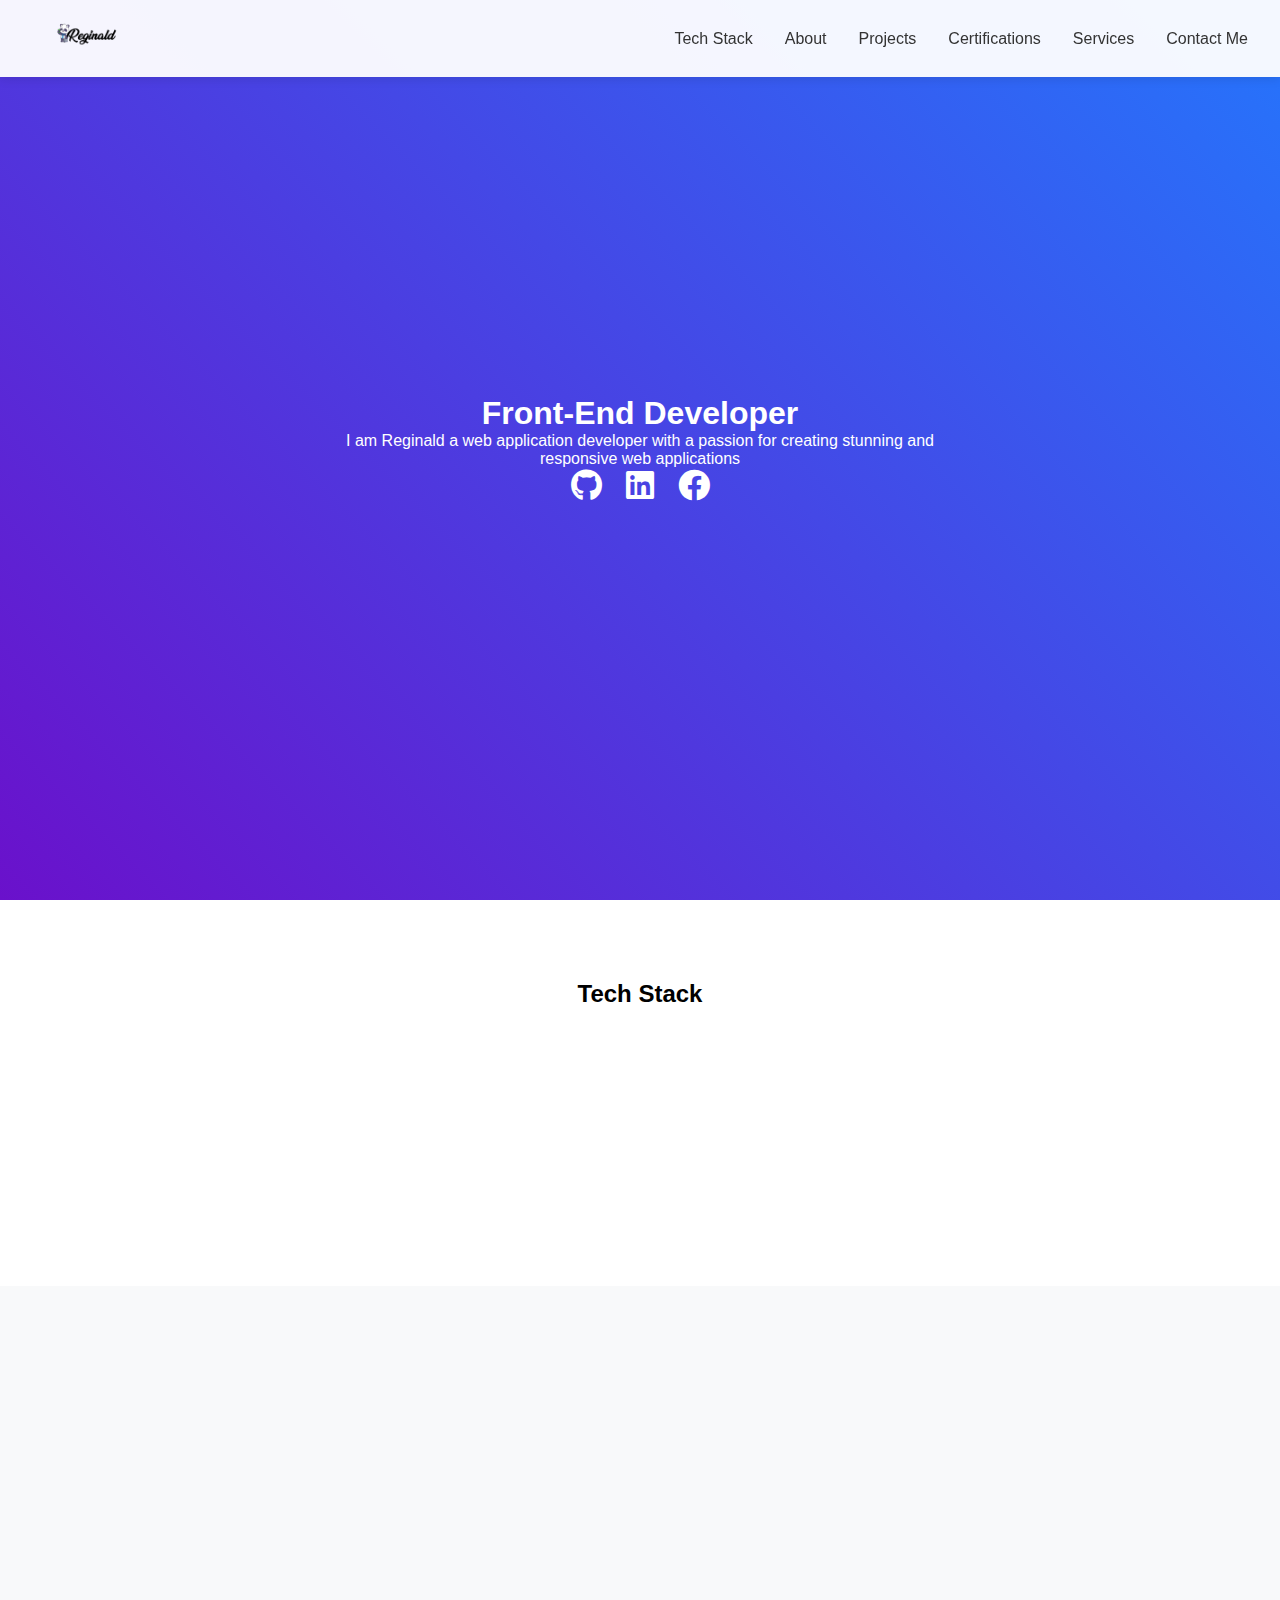
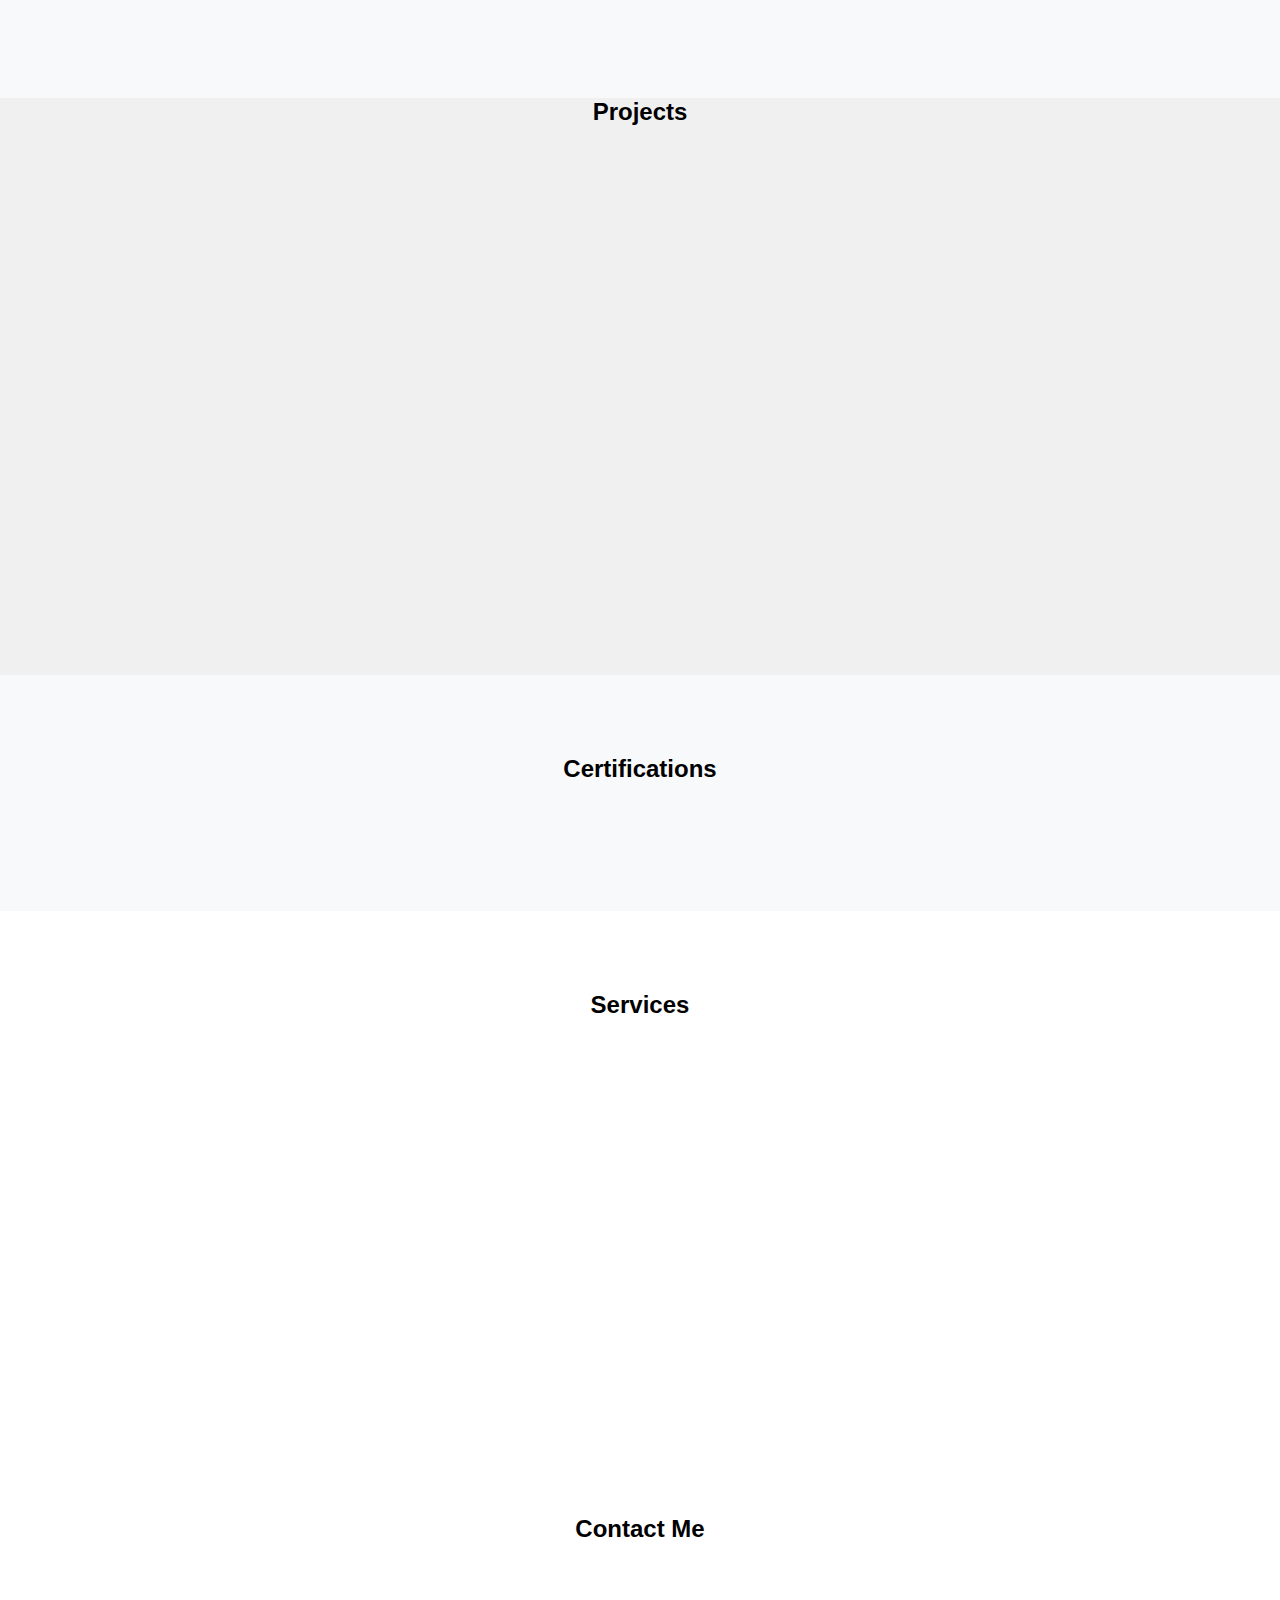
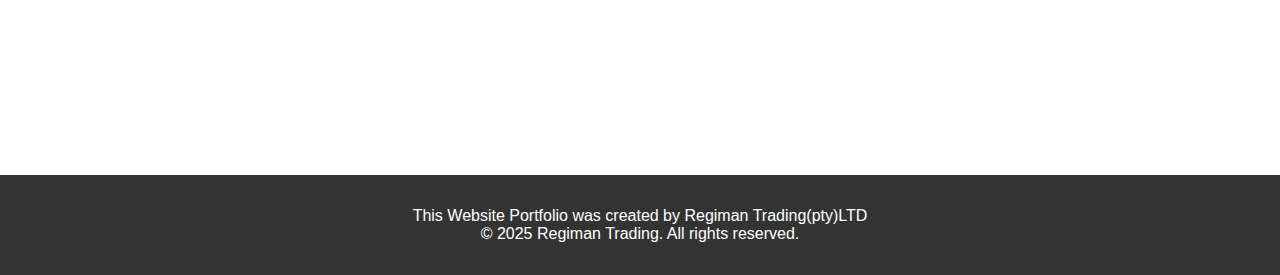
<file: index.html>
<!DOCTYPE html>
<html lang="en">
<head>
    <meta charset="UTF-8">
    <meta name="viewport" content="width=device-width, initial-scale=1.0">
    <title>Reginald - Front-End Developer</title>
    <link rel="shortcut icon" href="Assets/Me.jpg" type="image/x-icon">
    <link rel="stylesheet" href="style.css">
    <link rel="stylesheet" href="https://cdnjs.cloudflare.com/ajax/libs/font-awesome/6.0.0/css/all.min.css">
</head>
<body>
    <nav class="navbar">
        <div class="logo">
            <a href="#top"><img src="Assets/Logo.png" alt="Logo"></a>
        </div>
        <div class="burger" id="burger">
            <div class="line1"></div>
            <div class="line2"></div>
            <div class="line3"></div>
        </div>
        <ul class="nav-links" id="navLinks">
            <li><a href="#tech">Tech Stack</a></li>
            <li><a href="#about">About</a></li>
            <li><a href="#projects">Projects</a></li>
            <li><a href="#certifications">Certifications</a></li>
            <li><a href="#services">Services</a></li>
            <li><a href="#contact">Contact Me</a></li>
        </ul>
    </nav>

    <section id="top" class="hero">
        <div class="hero-content">
            <div class="hero-text">
                <h1 class="animate">Front-End Developer</h1>
                <p class="animate">I am Reginald a web application developer with a passion for creating stunning and
                    responsive web applications</p>
                <div class="social-links animate">
                    <a href="https://github.com/SystemDev101"><i class="fab fa-github"></i></a>
                    <a href="www.linkedin.com/in/motheodev101"><i class="fab fa-linkedin"></i></a>
                    <a href="#"><i class="fab fa-facebook"></i></a>
            </div>
        </div>
    </section>

    <!----Tech Stack----->
    <section id="tech" class="tech-stack">
        <h2>Tech Stack</h2>
        <div class="tech-grid">
            <div class="tech-card animate">
                <i class="fab fa-html5"></i>
                <h3>HTML5</h3>
            </div>
            <div class="tech-card animate">
                <i class="fab fa-css3-alt"></i>
                <h3>CSS3</h3>
            </div>
            <div class="tech-card animate">
                <i class="fab fa-js"></i>
                <h3>JavaScript</h3>
            </div>
        </div>
    </section>

    <!----About Me----->
    <section id="about" class="about">
        <div class="about-content animate">
            <h2>About Me</h2>
            <p>👋 Hi there! I’m Motheo Mangwale, an enthusiastic front-end developer based in Limpopo, South Africa. With 1 year of
            hands-on experience in website development, I’m passionate about crafting visually appealing, user-friendly websites using modern technologies
            like HTML, CSS, JavaScript, and currently leaning the framework React.
            I thrive on turning creative ideas into functional, responsive designs while ensuring seamless user experiences. My
            journey in web development is driven by curiosity, continuous learning, and a commitment to writing clean, efficient
            code.
            When I’m not coding, you’ll find me exploring new tech trends, contributing to open-source projects, or drawing
            inspiration from the vibrant digital landscape. Let’s connect and build something amazing together!</p>
            <button id="downloadResume">Download Resume</button>
        </div>
    </section>

    <!-- Projects Section -->
    <section id="projects" class="projects">
        <h2>Projects</h2>
        <div class="horizontal-scroll-container">
            <div class="horizontal-scroll-wrapper">
                <div class="project-card animate">
                    <!-- Project 1 content -->
                    <div class="project-card" onclick="window.location.href='project-details.html'">
                        <h3>PandaWorldClothing Landing PAge – E-commerce App</h3>
                        <img src="Assets/Project 1.png" alt="Webpage Preview">
                        <p>A Static Landing Page.</p>
                        <div class="tech-stack">
                            <span class="tech-tag">Html</span>
                            <span class="tech-tag">Css</span>
                        </div>
                        <p><strong>Role:</strong> Front-End Developer</p>
                    </div>
                </div>
                <div class="project-card animate">
                    <!-- Project 2 content -->
                </div>
                <!-- Add more project cards -->
            </div>
        </div>
    </section>
    
    <!-- Certifications Section -->
    <section id="certifications" class="certifications">
        <h2>Certifications</h2>
        <div class="horizontal-scroll-container">
            <div class="horizontal-scroll-wrapper">
                <div class="cert-card animate">
                    <!-- Cert 1 content -->
                </div>
                <div class="cert-card animate">
                    <!-- Cert 2 content -->
                </div>
                <!-- Add more cert cards -->
            </div>
        </div>
    </section>

    <!---- Services Section ----->
    <section id="services" class="services">
        <h2>Services</h2>
        <div class="service-warning animate">
            <p><strong>Important Notice:</strong> When choosing a service, never make full payment before work begins or
                share sensitive credentials upfront. Failure to honor agreed terms will result in project termination, legal
                action, and blacklisting from future services.</p>
        </div>
    
        <div class="service-options">
            <div class="service-card animate" id="websiteService">
                <i class="fas fa-laptop-code"></i>
                <h3>Website Development</h3>
                <p>Custom, responsive websites tailored to your business needs</p>
            </div>
    
        </div>
        </section>

    <!---- Contact Me Section ----->
    <section id="contact" class="contact">
        <h2>Contact Me</h2>
        <div class="contact-info animate">
            <div class="contact-item">
                <i class="fas fa-envelope"></i>
                <span>mangwale05@gmail.com</span>
            </div>
            <div class="contact-item">
                <i class="fas fa-phone"></i>
                <span>+1 (234) 567-8900</span>
            </div>
            <div class="contact-item">
                <i class="fab fa-whatsapp"></i>
                <span>+1 (234) 567-8900</span>
            </div>
        </div>
    </section>

    <footer>
        <p>This Website Portfolio was created by Regiman Trading(pty)LTD</p>
        <p>&copy; 2025 Regiman Trading. All rights reserved.</p>
    </footer>

    <script src="script.js"></script>
</body>
</html>
</file>
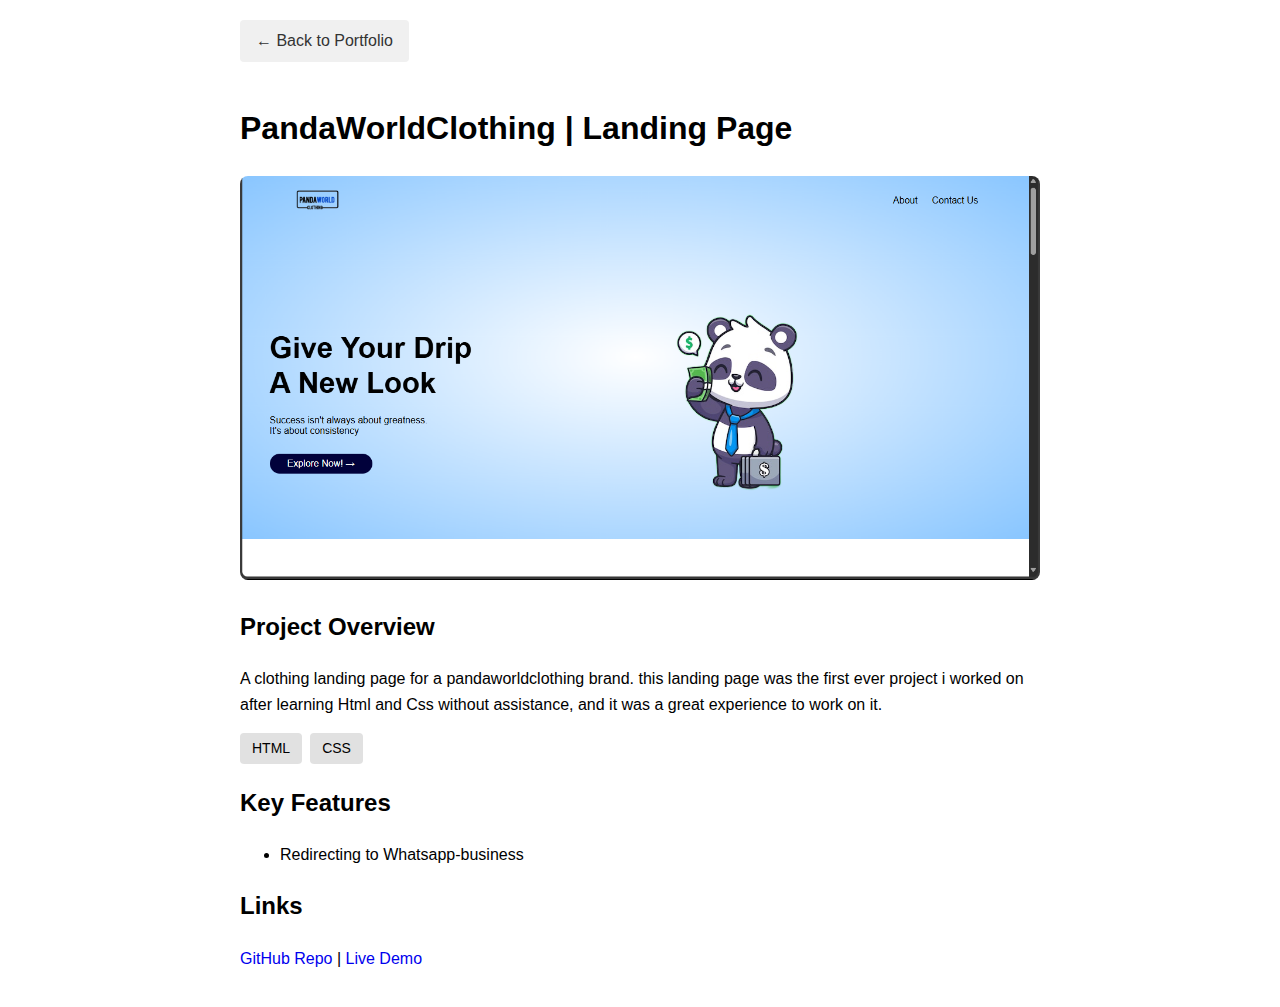
<file: project-details.html>
<!DOCTYPE html>
<html lang="en">
<head>
    <meta charset="UTF-8">
    <meta name="viewport" content="width=device-width, initial-scale=1.0">
    <title>Landing Page | Preview</title>
<style>
     body {
     font-family: Arial, sans-serif;
     line-height: 1.6;
     max-width: 800px;
     margin: 0 auto;
     padding: 20px;
 }

 .back-button {
     display: inline-block;
     margin-bottom: 20px;
     padding: 8px 16px;
     background: #f0f0f0;
     border-radius: 4px;
     text-decoration: none;
     color: #333;
 }

 .project-details img {
     width: 100%;
     border-radius: 8px;
 }

 .tech-stack {
     display: flex;
     flex-wrap: wrap;
     gap: 8px;
     margin: 16px 0;
 }

 .tech-tag {
     background: #e1e1e1;
     padding: 4px 12px;
     border-radius: 4px;
     font-size: 14px;
 }

 .project-details a{
    text-decoration: none;
 }

</style>
</head>
<body>
    <a href="../index.html" class="back-button">← Back to Portfolio</a>
    
    <div class="project-details">
        <h1>PandaWorldClothing | Landing Page</h1>
        <img src="Assets/Project 1.png" alt="TaskFlow Preview">
    
        <h2>Project Overview</h2>
        <p>A clothing landing page for a pandaworldclothing brand. this landing page was the first ever project i worked on after learning Html and Css without assistance, and it was a great experience to work on it. </p>
    
        <div class="tech-stack">
            <span class="tech-tag">HTML</span>
            <span class="tech-tag">CSS</span>
        </div>
    
        <h2>Key Features</h2>
        <ul>
            <li>Redirecting to Whatsapp-business</li>
        </ul>
    
        <h2>Links</h2>
        <p>
            <a href="https://github.com/yourusername/taskflow" target="_blank">GitHub Repo</a> |
            <a href="https://systemdev101.github.io/Ecommerce-landing-Page/" target="_blank">Live Demo</a>
        </p>
    </div>
    
</body>
</html>
</file>
<file: style.css>
* {
    margin: 0;
    padding: 0;
    box-sizing: border-box;
    scroll-behavior: smooth;
}

body {
    font-family: 'Arial', sans-serif;
    background: #f0f0f0;
}
.logo a {
    text-decoration: none;
    color: #333;
    font-size: large;
    font-weight: bold;
}

.logo a:hover {
    color: #007bff;
    font-weight: bolder;
}

 /*   Classes  */
 .text-xl {
    font-size: large;
 }

 .text-xxl {
    font-size: 100px;
 }

 span.large {
    font-size: 50px;
    font-weight: bold;
    color: #001646;
 }

 /*  Span  */
span  {
    color:  #000000;
}

span.logo {
    color: #2557fc;
}

.navbar {
    position: fixed;
    top: 0;
    width: 100%;
    background: rgba(255, 255, 255, 0.95);
    padding: 1rem 2rem;
    display: flex;
    justify-content: space-between;
    align-items: center;
    z-index: 1000;
    box-shadow: 0 2px 10px rgba(0, 0, 0, 0.1);
}

.logo a {
    display: inline-block;
}

.logo img {
    height: 40px;
}

.nav-links {
    display: flex;
    gap: 2rem;
    list-style: none;
}

.nav-links a {
    text-decoration: none;
    color: #333;
    font-weight: 500;
    transition: color 0.3s;
}

.nav-links a:hover {
    color: #007bff;
}

/* Burger Menu Styles */
.burger {
    display: none;
    cursor: pointer;
    z-index: 1001;
}

.burger div {
    width: 25px;
    height: 3px;
    background-color: #333;
    margin: 5px;
    transition: all 0.3s ease;
}

/* Mobile Styles */
@media (max-width: 800px) {
    .nav-links {
        position: fixed;
        right: 0;
        top: 0;
        height: 100vh;
        width: 60%;
        background: rgba(255, 255, 255, 0.95);
        flex-direction: column;
        align-items: center;
        justify-content: center;
        transform: translateX(100%);
        transition: transform 0.5s ease-in;
        box-shadow: -5px 0 10px rgba(0, 0, 0, 0.1);
    }

    .nav-links.active {
        transform: translateX(0);
    }

    .burger {
        display: block;
    }

    /* Burger Animation */
    .toggle .line1 {
        transform: rotate(-45deg) translate(-5px, 6px);
    }

    .toggle .line2 {
        opacity: 0;
    }

    .toggle .line3 {
        transform: rotate(45deg) translate(-5px, -6px);
    }
}

.hero {
    height: 100vh;
    display: flex;
    align-items: center;
    justify-content: center;
    background: linear-gradient(45deg, #6a11cb, #2575fc);
    color: white;
    text-align: center;
    padding: 2rem;
}

.hero-content {
    display: flex;
    align-items: center;
    justify-content: space-between;
    max-width: 1200px;
    margin: 0 auto;
    padding: 0 2rem;
}

.hero-image {
    width: 300px;
    height: 300px;
    border-radius: 50%;
    overflow: hidden;
    border: 5px solid white;
    box-shadow: 0 5px 15px rgba(0, 0, 0, 0.2);
}

.hero-image img {
    width: 100%;
    height: 100%;
    object-fit: cover;
}

.hero-text {
    max-width: 600px;
}

.social-links {
    display: flex;
    justify-content: center;
    gap: 1.5rem;
}

.social-links a {
    color: white;
    font-size: 2rem;
    transition: transform 0.3s;
}

.social-links a:hover {
    transform: translateY(-5px);
}

.tech-stack {
    padding: 5rem 2rem;
    background: white;
}

.tech-stack h2{
    text-align: center;
}

.tech-grid {
    display: grid;
    grid-template-columns: repeat(auto-fit, minmax(200px, 1fr));
    gap: 2rem;
    margin-top: 3rem;
}

.tech-card {
    background: #fff;
    padding: 2rem;
    border-radius: 10px;
    box-shadow: 0 5px 15px rgba(0, 0, 0, 0.1);
    text-align: center;
    transition: transform 0.3s;
}

.tech-card:hover {
    transform: translateY(-10px);
}

.tech-card i {
    font-size: 3rem;
    margin-bottom: 1rem;
}
.about {
    padding: 5rem 2rem;
    background: #f8f9fa;
    text-align: center;
}

.about-content {
    max-width: 800px;
    margin: 0 auto;
}

.about button {
    margin-top: 2rem;
    padding: 1rem 2rem;
    background: #007bff;
    color: white;
    border: none;
    border-radius: 5px;
    cursor: pointer;
    transition: background 0.3s;
}

.about button:hover {
    background: #0056b3;
}

.projects h2{
    text-align: center;
}

.project-card {
    width: 300px;
    border: 1px solid #e1e1e1;
    border-radius: 8px;
    padding: 16px;
    margin: 10px;
    cursor: pointer;
    transition: transform 0.2s;
}

.project-card:hover {
    transform: scale(1.02);
    box-shadow: 0 4px 8px rgba(0, 0, 0, 0.1);
}

.project-card img {
    width: 100%;
    border-radius: 4px;
}

/* Certifications Section */
.certifications {
    padding: 5rem 2rem;
    background: #f8f9fa;
    text-align: center;
}

.certifications h2 {
    margin-bottom: 3rem;
}

.certifications-grid {
    display: grid;
    grid-template-columns: repeat(auto-fit, minmax(300px, 1fr));
    gap: 2rem;
    max-width: 1200px;
    margin: 0 auto;
}

.cert-card {
    background: white;
    border-radius: 10px;
    overflow: hidden;
    box-shadow: 0 5px 15px rgba(0, 0, 0, 0.1);
    transition: transform 0.3s;
}

.cert-card:hover {
    transform: translateY(-10px);
}

.cert-img {
    height: 200px;
    overflow: hidden;
}

.cert-img img {
    width: 100%;
    height: 100%;
    object-fit: cover;
}

.cert-details {
    padding: 1.5rem;
    text-align: left;
}

.cert-details h3 {
    margin-bottom: 0.5rem;
    color: #333;
}

.cert-details p {
    color: #666;
    margin-bottom: 1rem;
}

.view-btn {
    display: inline-block;
    padding: 0.5rem 1rem;
    background: #007bff;
    color: white;
    text-decoration: none;
    border-radius: 5px;
    transition: background 0.3s;
}

.view-btn:hover {
    background: #0056b3;
}

@media (max-width: 768px) {
    .certifications-grid {
        grid-template-columns: 1fr;
    }
}

/* Contact Section Styles */
.contact {
    padding: 5rem 2rem;
    background: white;
    text-align: center;
}

.contact-info {
    max-width: 600px;
    margin: 2rem auto 0;
    display: flex;
    flex-direction: column;
    gap: 1.5rem;
}

.contact-item {
    display: flex;
    align-items: center;
    justify-content: center;
    gap: 1rem;
    font-size: 1.2rem;
}

.contact-item i {
    font-size: 1.5rem;
    color: #007bff;
}

.contact-item a {
    text-decoration: none;
    color: blue;
}

/* Services Section */
.services {
    padding: 5rem 2rem;
    background: white;
    text-align: center;
}

.service-warning {
    max-width: 800px;
    margin: 0 auto 3rem;
    padding: 1.5rem;
    background: #fff8e1;
    border-left: 4px solid #007bff;
    text-align: left;
}

.service-warning p {
    color: #333;
    margin: 0;
}

.service-options {
    display: flex;
    justify-content: center;
    gap: 2rem;
    flex-wrap: wrap;
    max-width: 1200px;
    margin: 0 auto;
}

.service-card {
    flex: 1;
    min-width: 300px;
    max-width: 400px;
    padding: 2rem;
    background: #f8f9fa;
    border-radius: 10px;
    transition: transform 0.3s;
}

.service-card:hover {
    transform: translateY(-10px);
    box-shadow: 0 10px 20px rgba(0, 0, 0, 0.1);
}

.service-card i {
    font-size: 3rem;
    color: #007bff;
    margin-bottom: 1rem;
}

.service-btn {
    margin-top: 1.5rem;
    padding: 0.8rem 1.5rem;
    background: #007bff;
    color: white;
    border: none;
    border-radius: 5px;
    cursor: pointer;
    transition: background 0.3s;
}

.service-btn:hover {
    background: #0056b3;
}

/* Service Detail Pages */
.service-detail-container {
    max-width: 1200px;
    margin: 5rem auto;
    padding: 0 2rem;
    text-align: center;
}

.service-options {
    display: flex;
    justify-content: center;
    gap: 2rem;
    flex-wrap: wrap;
    margin-top: 3rem;
}

.service-tier {
    flex: 1;
    min-width: 300px;
    padding: 2rem;
    background: #f8f9fa;
    border-radius: 10px;
    text-align: left;
}

.service-tier h2 {
    color: #007bff;
    margin-bottom: 1rem;
}

.service-tier ul {
    margin: 1.5rem 0;
    padding-left: 1.5rem;
}

.service-tier li {
    margin-bottom: 0.5rem;
}

.select-service {
    width: 100%;
    padding: 1rem;
    background: #007bff;
    color: white;
    border: none;
    border-radius: 5px;
    cursor: pointer;
    transition: background 0.3s;
}

.select-service:hover {
    background: #0056b3;
}

/* Service Page Navigation */
.service-nav {
    background: rgba(255, 255, 255, 0.95);
    padding: 1rem 2rem;
    box-shadow: 0 2px 10px rgba(0, 0, 0, 0.1);
}

.home-btn {
    display: inline-flex;
    align-items: center;
    gap: 0.5rem;
    text-decoration: none;
    color: #333;
    font-weight: 500;
    transition: color 0.3s;
}

.home-btn:hover {
    color: #007bff;
}

.home-btn i {
    font-size: 1.2rem;
}

@media (max-width: 768px) {
    .service-options {
        flex-direction: column;
    }
    
    .service-card {
        max-width: 100%;
    }

    .service-nav {
        padding: 1rem;
    }
}



@media (max-width: 768px) {
    .contact-item {
        flex-direction: column;
        gap: 0.5rem;
    }
}

footer {
    background: #333;
    color: white;
    text-align: center;
    padding: 2rem;
}

.animate {
    opacity: 0;
    transform: translateY(30px);
    transition: all 0.8s ease-out;
}

.animate.visible {
    opacity: 1;
    transform: translateY(0);
}

@media (max-width: 768px) {
    .nav-links {
        gap: 1rem;
    }

    .hero-content h1 {
        font-size: 2.5rem;
    }
}

/* btns */
.talk-btn {
    display: inline-block;
    padding: 0.2rem 1rem;
    background: #007bff;
    color: white;
    text-decoration: none;
    border-radius: 5px;
    transition: background 0.3s;
}

.talk-btn:hover {
    background: #0056b3;
}
</file>
